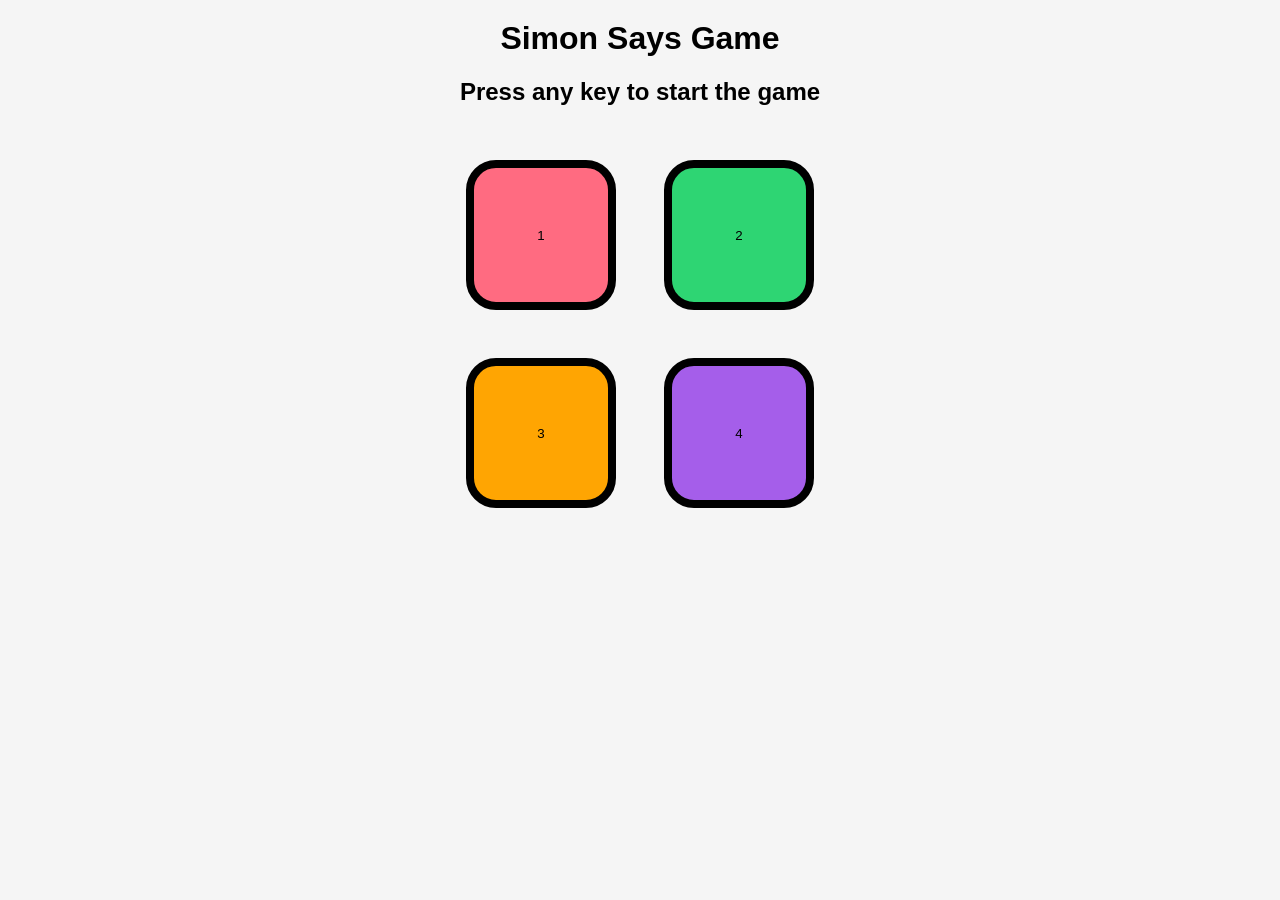
<file: index.html>
<!DOCTYPE html>
<html lang="en">
<head>
    <meta charset="UTF-8">
    <meta name="viewport" content="width=device-width, initial-scale=1.0">
    <title>Simon Says Game</title>
    <link rel="stylesheet" href="style.css">
</head>

<body>
    <main>
        <h1>Simon Says Game</h1>
        <h2>Press any key to start the game</h2>

        <div class="btn-container">
            <div class="row">
                <button class="btn pink" id="pink">1</button>
                <button class="btn green" id="green">2</button>
            </div>

            <div class="row">
                <button class="btn yellow" id="yellow">3</button>
                <button class="btn purple" id="purple">4</button>
            </div>
        </div>
    </main>

    <script src="script.js"></script>
</body>
</html>
</file>
<file: style.css>
body {
    text-align: center;
    font-family: Arial, sans-serif;
    background-color: #f5f5f5;
}

h1 {
    margin-top: 20px;
}

.btn-container {
    display: flex;
    flex-direction: column;
    align-items: center;
    margin-top: 30px;
}

.row {
    display: flex;
}

.btn {
    height: 150px;
    width: 150px;
    border-radius: 20%;
    border: 8px solid black;
    margin: 1.5rem;
    cursor: pointer;
    transition: all 0.2s ease;
}

/* Colors */
.pink {
    background-color: #ff6b81;
}

.green {
    background-color: #2ed573;
}

.yellow {
    background-color: #ffa502;
}

.purple {
    background-color: #a55eea;
}

/* Hover Effect */
.btn:hover {
    transform: scale(1.05);
    opacity: 0.9;
}

/* Flash Effects */
.flash {
    background-color: white !important;
}

.userflash {
    background-color: lightgreen !important;
}
</file>
